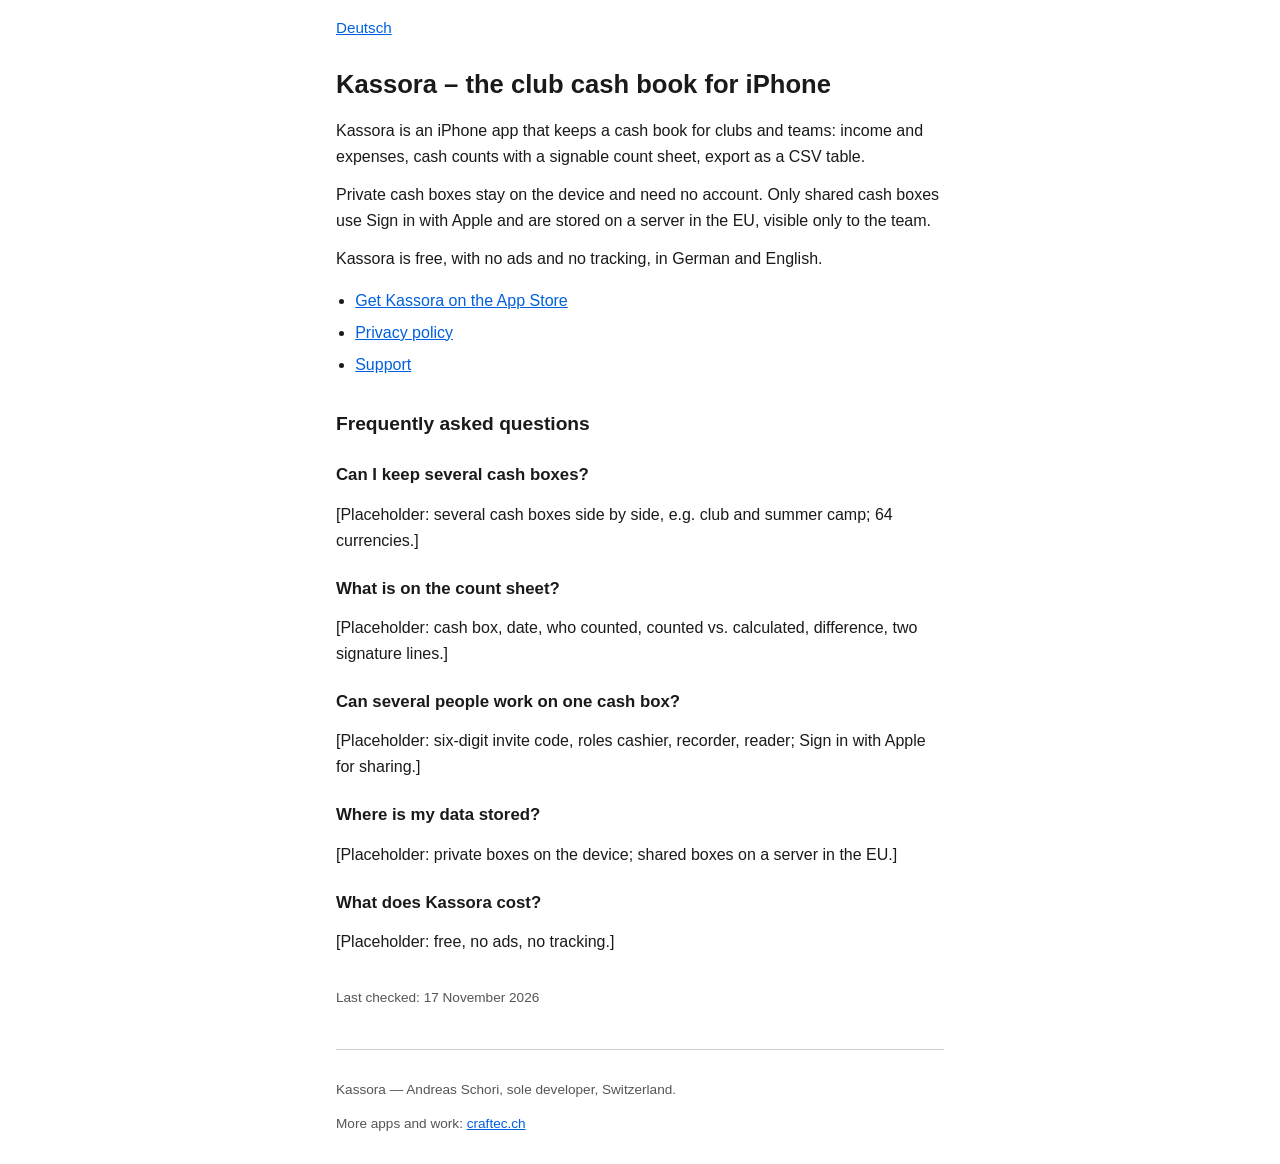
<file: en/index.html>
<!DOCTYPE html>
<html lang="en">
<head>
<meta charset="UTF-8">
<meta name="viewport" content="width=device-width, initial-scale=1">
<title>Kassora – Club cash book for iPhone, free</title>
<meta name="description" content="Kassora keeps the cash box for clubs and teams on the iPhone: cash book, cash count with a signable count sheet, CSV export. Free, no ads.">
<link rel="canonical" href="https://silasch.github.io/kassora/en/">
<link rel="alternate" hreflang="de" href="https://silasch.github.io/kassora/">
<link rel="alternate" hreflang="en" href="https://silasch.github.io/kassora/en/">
<link rel="alternate" hreflang="x-default" href="https://silasch.github.io/kassora/">
<meta name="apple-itunes-app" content="app-id=6814763589">
<meta property="og:type" content="website">
<meta property="og:site_name" content="Kassora">
<meta property="og:locale" content="en_GB">
<meta property="og:title" content="Kassora – Club cash book for iPhone, free">
<meta property="og:description" content="Cash book and cash count with a count sheet for clubs and teams. Free, no ads.">
<meta property="og:url" content="https://silasch.github.io/kassora/en/">
<meta name="twitter:card" content="summary">
<style>
  *, *::before, *::after { box-sizing: border-box; }
  html { -webkit-text-size-adjust: 100%; }
  body {
    margin: 0;
    padding: 1rem;
    background: #ffffff;
    color: #1a1a1a;
    font-family: -apple-system, BlinkMacSystemFont, "Segoe UI", Roboto, sans-serif;
    line-height: 1.6;
  }
  main { max-width: 38rem; margin: 0 auto; }
  h1 { font-size: 1.6rem; margin-bottom: 0.5rem; }
  h2 { font-size: 1.2rem; margin-top: 2rem; }
  h3 { font-size: 1.05rem; margin: 1.4rem 0 0.2rem; }
  p { margin: 0.8rem 0; }
  a { color: #0060df; }
  a:visited { color: #0060df; }
  ul { padding-left: 1.2rem; }
  li { margin: 0.4rem 0; }
  nav.jumplinks { margin-bottom: 1.5rem; font-size: 0.95rem; }
  .stand { margin-top: 2rem; font-size: 0.85rem; color: #555555; }
  footer {
    margin-top: 2.5rem;
    padding-top: 1rem;
    border-top: 1px solid #d0d0d0;
    font-size: 0.85rem;
    color: #555555;
  }
  @media (prefers-color-scheme: dark) {
    body { background: #121212; color: #e8e8e8; }
    a, a:visited { color: #6fb2ff; }
    footer { border-top-color: #3a3a3a; color: #a0a0a0; }
    .stand { color: #a0a0a0; }
  }
</style>
</head>
<body>
<main>

<nav class="jumplinks">
  <a href="../" hreflang="de" lang="de">Deutsch</a>
</nav>

<!-- ENTWURF: English page as a skeleton. Text in [brackets] is a placeholder; Andreas approves the final text. -->
<section lang="en">
  <h1>Kassora – the club cash book for iPhone</h1>
  <p>Kassora is an iPhone app that keeps a cash book for clubs and teams: income and expenses, cash counts with a signable count sheet, export as a CSV table.</p>
  <p>Private cash boxes stay on the device and need no account. Only shared cash boxes use Sign in with Apple and are stored on a server in the EU, visible only to the team.</p>
  <p>Kassora is free, with no ads and no tracking, in German and English.</p>
  <ul>
    <li><a href="https://apps.apple.com/ch/app/kassora-vereinskasse/id6814763589">Get Kassora on the App Store</a></li>
    <li><a href="../datenschutz.html#en">Privacy policy</a></li>
    <li><a href="../support.html#en">Support</a></li>
  </ul>

  <section id="faq" data-status="entwurf">
    <h2>Frequently asked questions</h2>
    <h3>Can I keep several cash boxes?</h3>
    <p>[Placeholder: several cash boxes side by side, e.g. club and summer camp; 64 currencies.]</p>
    <h3>What is on the count sheet?</h3>
    <p>[Placeholder: cash box, date, who counted, counted vs. calculated, difference, two signature lines.]</p>
    <h3>Can several people work on one cash box?</h3>
    <p>[Placeholder: six-digit invite code, roles cashier, recorder, reader; Sign in with Apple for sharing.]</p>
    <h3>Where is my data stored?</h3>
    <p>[Placeholder: private boxes on the device; shared boxes on a server in the EU.]</p>
    <h3>What does Kassora cost?</h3>
    <p>[Placeholder: free, no ads, no tracking.]</p>
  </section>

  <p class="stand">Last checked: 17 November 2026</p>
</section>

<footer>
  <p>Kassora — Andreas Schori, sole developer, Switzerland.</p>
  <p>More apps and work: <a href="https://craftec.ch/">craftec.ch</a></p>
</footer>

</main>
</body>
</html>
</file>
